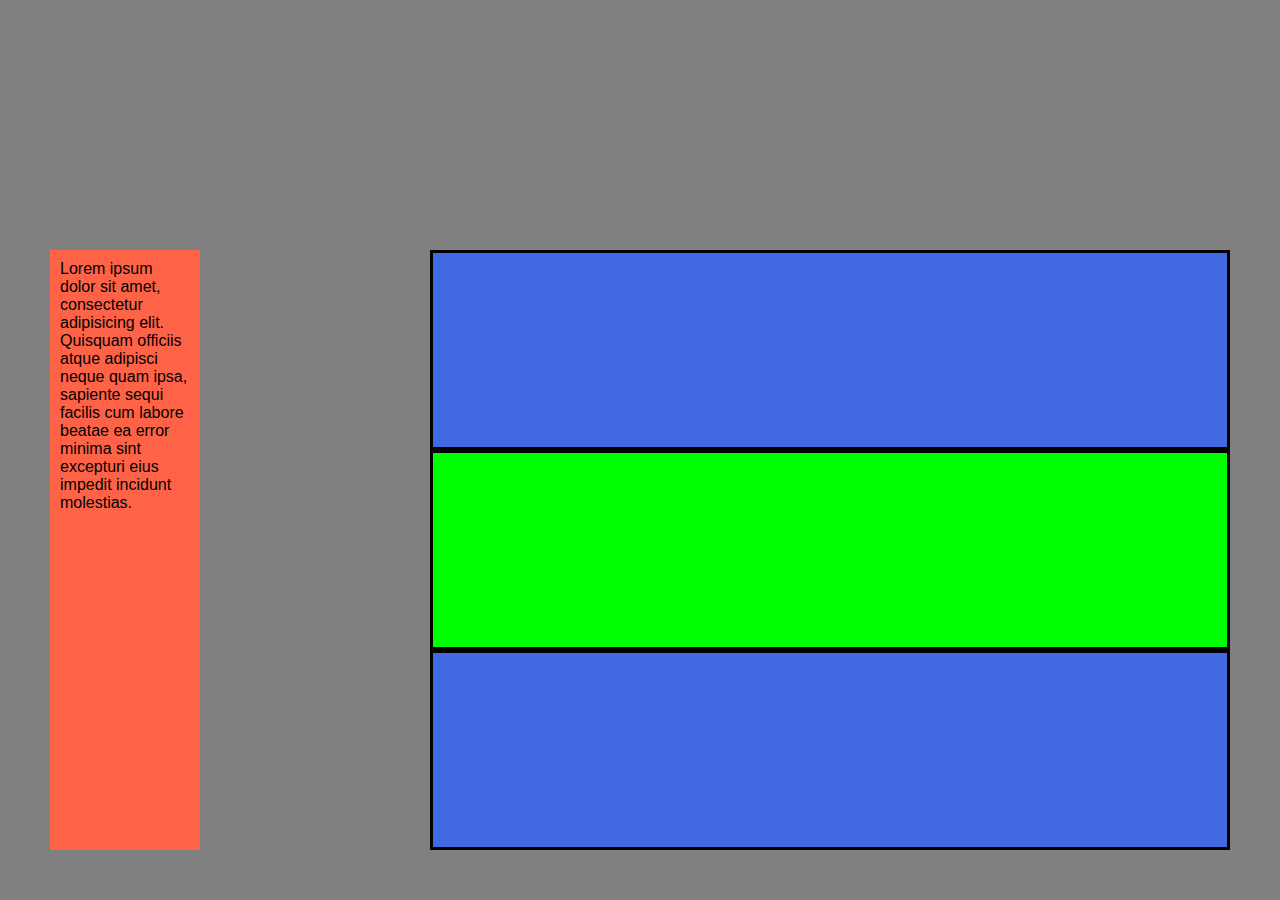
<file: Excercises/FirstExcercise/index.html>
<!DOCTYPE html>
<html lang="pl">
<head>
    <meta charset="UTF-8">
    <meta name="viewport" content="width=device-width, initial-scale=1.0">
    <title>FirstExcercise</title>
    <link rel="stylesheet" href="style.css" />
</head>
<body>
    <div class="long">Lorem ipsum dolor sit amet, consectetur adipisicing elit. Quisquam officiis atque adipisci neque quam ipsa, sapiente sequi facilis cum labore beatae ea error minima sint excepturi eius impedit incidunt molestias.</div>
 
<div class="big"> 
    <div class="child first">
    </div>
    <div class="child"></div>
    <div class="child"></div>
</div>
</body>
</html>
</file>
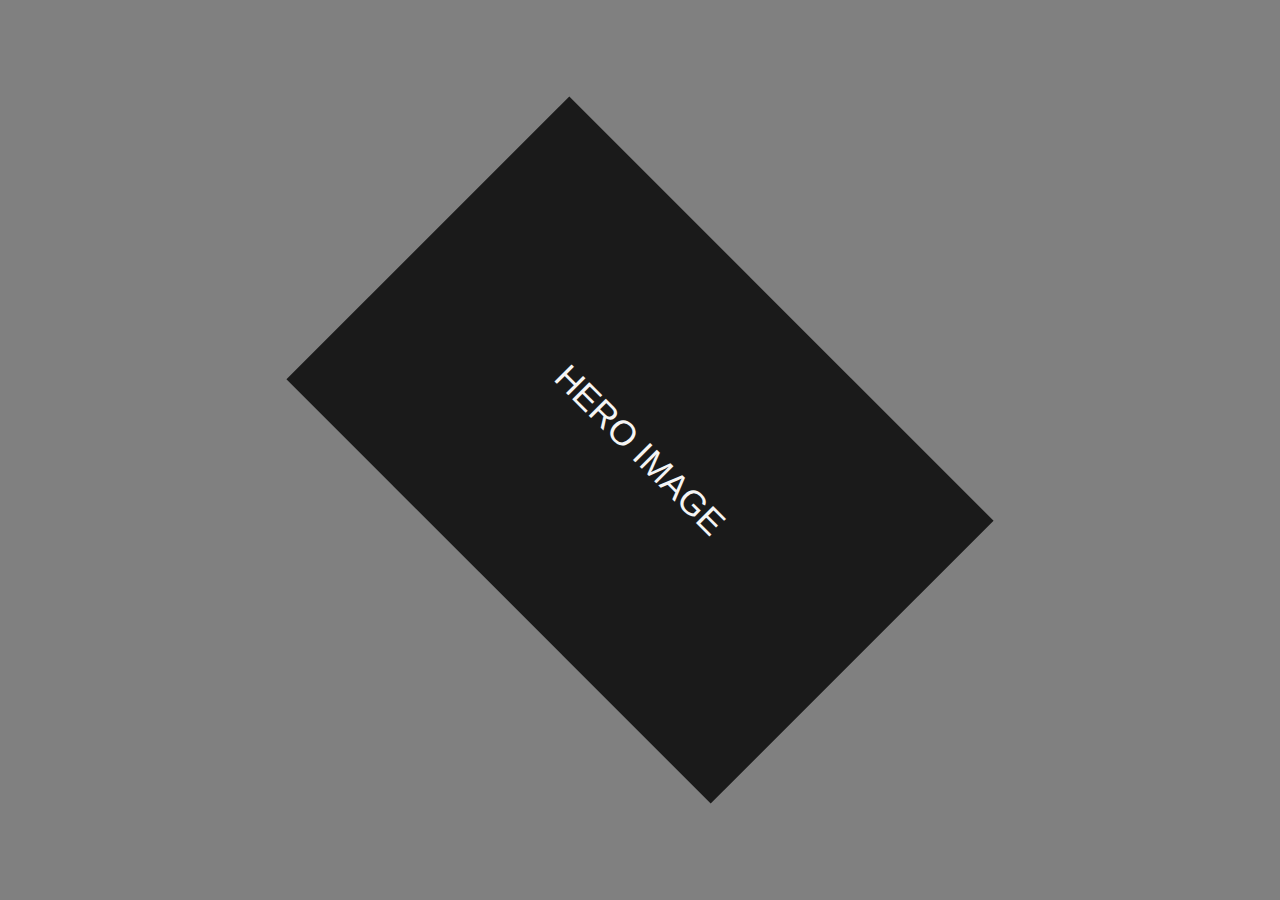
<file: Excercises/SecondExcercise/index.html>
<!DOCTYPE html>
<html lang="pl">

<head>
    <meta charset="UTF-8">
    <meta name="viewport" content="width=device-width, initial-scale=1.0">
    <title>SecondExcercise</title>
    <link rel="stylesheet" href="style.css" />
</head>

<body>
    <div class="hero-img">
        <div class="hero-bg"></div>
        <div class="hero-text">
            <p>hero image</p>
        </div>
    </div>
</body>

</html>
</file>
<file: Excercises/FirstExcercise/style.css>
* {
	box-sizing: border-box;
	margin: 0;
	padding: 0;
}

body {
	font-family: 'Raleway', sans-serif;
    background-color: gray;
}

.long{
    position: absolute;
    top: 250px;
    left: 50px;
    height: 600px;
    width: 150px;
    padding: 10px;
    background-color: tomato;
    overflow: hidden;
    transition: height .3s;
}

.long:hover{
    height: 200px;
}


.big{
    position: absolute;
    top: 250px;
    right: 50px;
    height: 600px;
    width: 800px;
    background-color: royalblue;
}

.child{
    height: 200px;
    border: 3px solid black;
    transition: background-color 1s;
}

.first + .child{
    background-color: lime;
}

.first:hover ~ .child{
    background-color: gold;
}
</file>
<file: Excercises/SecondExcercise/style.css>
* {
	box-sizing: border-box;
	margin: 0;
	padding: 0;
}

body {
	font-family: 'Raleway', sans-serif;
	background-color: gray;
	color: whitesmoke;
}

.hero-img {
	position: absolute;
	top: 50%;
	left: 50%;
	transform: translate(-50%, -50%) rotate(45deg);
	background-image: url('https://unsplash.it/600/400');
	width: 600px;
	height: 400px;
	transition: transform ease-out 1s, color 1s, 1s;
}

.hero-img:hover {
	transform: translate(-50%, -50%) rotate(-360deg);
	color: yellow;
}

.hero-bg {
	width: 100%;
	height: 100%;
	background-color: rgba(0, 0, 0, 0.8);
}

.hero-text {
	position: absolute;
	top: 50%;
	left: 50%;
	transform: translate(-50%, -50%);
	text-transform: uppercase;
	font-size: 35px;
}
</file>
